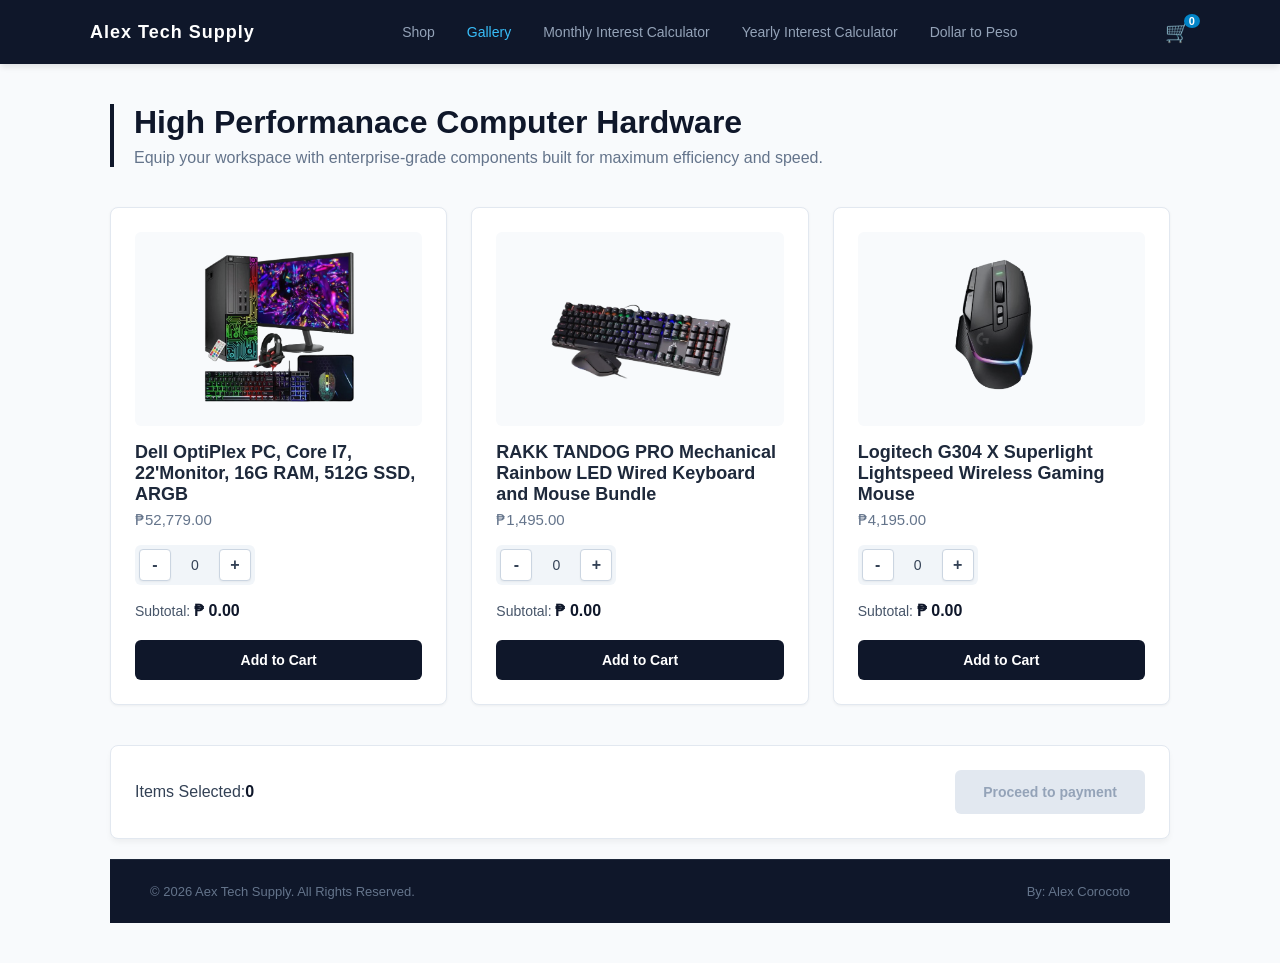
<file: index.html>
<!DOCTYPE html>
<html lang="en">
<head>
	<meta charset="UTF-8">
	<meta name="viewport" content="width=device-width, initial-scale=1.0">
	<title>Alex Tech Supply</title>
    <link rel="stylesheet" href="style.css">
</head>
<body>
    <!--NAV BAR-->
    <nav class ="navbar">
        <div class ="nav-container">
            <a href="#" class ="nav-logo">Alex Tech Supply</a>
            <ul class ="nav-links">
                <li><a href="#">Shop</a></li>
                <li><a href="gallery.html" class ="active">Gallery</a></li>
                <li><a href="month.html">Monthly Interest Calculator</a></li>
                <li><a href="year.html">Yearly Interest Calculator</a></li>
                <li><a href="bonus.html">Dollar to Peso</a></li>    
            </ul>
            <div class ="nav-cart">
                <span class="cart-icon">🛒</span>
                <span id="navCartBadge" class="cart-badge">0</span>    
            </div>
        </div>
    </nav>
    
    <!--MAIN CONTENT-->
    
    <main class ="main-content">
        <div class = "hero-section">
            <h1>High Performanace Computer Hardware</h1>
            <p>Equip your workspace with enterprise-grade components built for maximum efficiency and speed.</p>
        </div>
        
        <div class = "shop-container">
            <!--PRODUCT 1-->
            <div class="product" data-name="Gaming Desktop" data-price="52779.00">
                <div class="img-wrapper">
                    <img class="product-img" src="images/DellOptiPlex.png" alt="Gaming Desktop" />
                </div>
                <h2>Dell OptiPlex PC, Core I7, 22'Monitor, 16G RAM, 512G SSD, ARGB</h2>
                <p class="unit-price">₱52,779.00</p>
                <div class="controls">
                    <button class="change-qty decreaseBtn">-</button>
                    <span class="quantity">0</span>
                    <button class="change-qty increaseBtn">+</button>
                </div>
                <div class="total">
                    Subtotal: <span>₱ <span class="totalPrice"> 0.00</span></span>
                </div>
                <button class="addToCartBtn">Add to Cart</button>
            </div>
            
            <!--PRODUCT 2-->
            <div class="product" data-name="Mechanical Keyboard w/Mouse" data-price="1495.00">
                <div class="img-wrapper">
                    <img class="product-img" src="images/mechanicalkeyboard.png" alt="Mechanical Keyboard" />
                </div>
                <h2>RAKK TANDOG PRO Mechanical Rainbow LED Wired Keyboard and Mouse Bundle</h2>
                <p class="unit-price">₱1,495.00</p>
                <div class="controls">
                    <button class="change-qty decreaseBtn">-</button>
                    <span class="quantity">0</span>
                    <button class="change-qty increaseBtn">+</button>
                </div>
                <div class="total">
                    Subtotal: <span>₱ <span class="totalPrice"> 0.00</span></span>
                </div>
                <button class="addToCartBtn">Add to Cart</button>
            </div>
            
            <!--PRODUCT 3-->
            
            <div class="product" data-name="Gaming Mouse" data-price="4195.00">
                <div class="img-wrapper">
                    <img class="product-img" src="images/gamingmouse.png" alt="Gaming Mouse" />
                </div>
                <h2>Logitech G304 X Superlight Lightspeed Wireless Gaming Mouse</h2>
                <p class="unit-price">₱4,195.00</p>
                <div class="controls">
                    <button class="change-qty decreaseBtn">-</button>
                    <span class="quantity">0</span>
                    <button class="change-qty increaseBtn">+</button>
                </div>
                <div class="total">
                    Subtotal: <span>₱ <span class="totalPrice"> 0.00</span></span>
                </div>
                <button class="addToCartBtn">Add to Cart</button>
            </div>
        </div>
        
        <!--PROCEED TO PAYMENT-->
        
        <div class ="cart-summary-bar">
            <h3>Items Selected:<span id ="cartCount">0</span></h3>
            <button id ="globalCheckoutBtn" disabled>Proceed to payment</button>
        </div>
        
        <!--LIGHTBOX-->
        
        <div class="popup" id="popup">
            <span class="close-btn" id="close-btn">&times;</span>
            <img id="popup-img">
            <p class="caption" id="popup-caption"></p>
        </div>
        
        
        
        <!--TOAST NOTIFICATION-->
        <div id ="toast" class ="toast">Notification Message</div>
        
        <!--FOOTER-->
        
        <footer class ="footer">
            <div class ="footer-container">
                <p>&copy; 2026 Aex Tech Supply. All Rights Reserved.</p>
                <p>By: Alex Corocoto</p>
            </div>
        </footer>
        
        
    </main>
    
    
	<script src="script.js"></script>
</body>
</html>
</file>
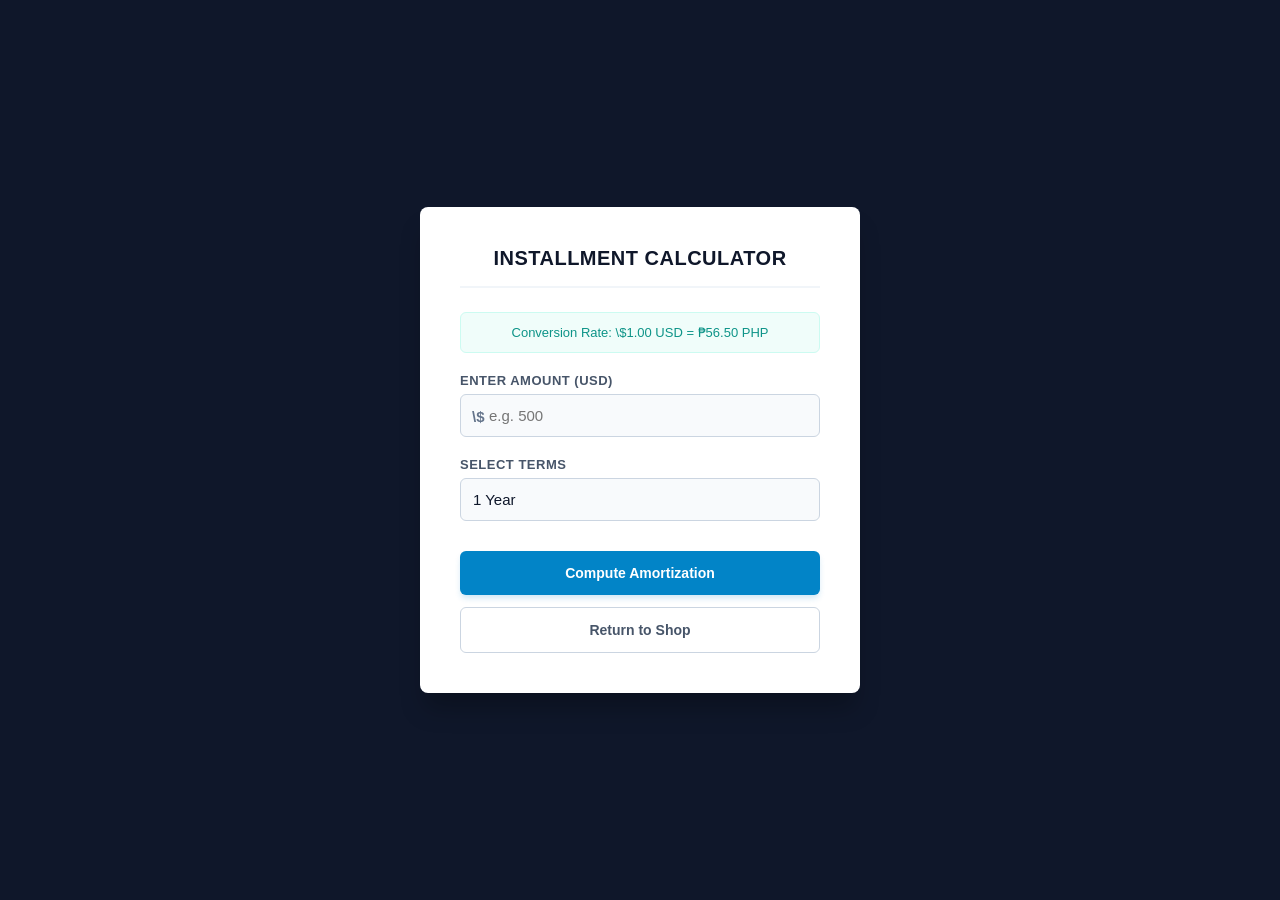
<file: bonus.html>
<!DOCTYPE html>
<html lang="en">
<head>
	<meta charset="UTF-8">
	<meta name="viewport" content="width=device-width, initial-scale=1.0">
	<title>Installment Payment Calculator</title>
    <style>
        /* Core Reset & Elegant Dark Corporate Backdrop */
        * {
            margin: 0;
            padding: 0;
            box-sizing: border-box;
        }
        body {
            font-family: -apple-system, BlinkMacSystemFont, "Segoe UI", Roboto, Helvetica, Arial, sans-serif;
            background-color: #0f172a; /* Deep premium slate tone matching storefront */
            color: #334155;
            display: flex;
            justify-content: center;
            align-items: center;
            min-height: 100vh;
            padding: 20px;
        }
        
        /* Premium Floating Card Container */
        .calculator-card {
            background-color: #ffffff;
            max-width: 440px;
            width: 100%;
            padding: 40px;
            border-radius: 8px;
            box-shadow: 0 20px 25px -5px rgba(0,0,0,0.25);
        }
        
        h2 {
            font-size: 20px;
            font-weight: 700;
            color: #0f172a;
            margin-bottom: 24px;
            border-bottom: 2px solid #f1f5f9;
            padding-bottom: 16px;
            text-transform: uppercase;
            letter-spacing: 0.5px;
            text-align: center;
        }

        /* Live Rate Informational Box */
        .rate-box {
            background-color: #f0fdfa;
            border: 1px solid #ccfbf1;
            padding: 12px;
            border-radius: 6px;
            margin-bottom: 20px;
            font-size: 13px;
            color: #0d9488;
            font-weight: 500;
            text-align: center;
        }
        
        label {
            display: block;
            font-size: 13px;
            font-weight: 600;
            color: #475569;
            margin-bottom: 6px;
            text-transform: uppercase;
            letter-spacing: 0.5px;
        }

        .input-wrapper {
            position: relative;
            margin-bottom: 20px;
        }

        .currency-symbol {
            position: absolute;
            left: 12px;
            top: 50%;
            transform: translateY(-50%);
            color: #64748b;
            font-weight: 600;
            font-size: 15px;
        }
        
        input, select {
            width: 100%;
            padding: 12px;
            font-size: 15px;
            border: 1px solid #cbd5e1;
            border-radius: 6px;
            background-color: #f8fafc;
            color: #0f172a;
            transition: border-color 0.2s, box-shadow 0.2s;
            appearance: none;
        }

        input {
            padding-left: 28px;
        }

        select {
            margin-bottom: 20px;
            background-repeat: no-repeat;
            background-position: right 12px center;
            background-size: 16px;
            padding-right: 40px;
        }
        
        input:focus, select:focus {
            outline: none;
            border-color: #0284c7;
            box-shadow: 0 0 0 3px rgba(2, 132, 199, 0.15);
        }
        
        /* Action Button Layout */
        .btn-group {
            margin-top: 10px;
            display: flex;
            flex-direction: column;
            gap: 12px;
        }
        
        button, .back-btn {
            width: 100%;
            padding: 14px;
            font-size: 14px;
            font-weight: 600;
            border: none;
            border-radius: 6px;
            cursor: pointer;
            transition: background-color 0.2s, transform 0.1s;
            text-align: center;
            text-decoration: none;
            display: block;
        }
        
        #calculateBtn {
            background-color: #0284c7; 
            color: white;
            box-shadow: 0 4px 6px -1px rgba(2, 132, 199, 0.2);
        }
        
        #calculateBtn:hover {
            background-color: #0369a1;
        }
        
        #calculateBtn:active {
            transform: scale(0.98);
        }
        
        .back-btn {
            background-color: #ffffff;
            border: 1px solid #cbd5e1;
            color: #475569;
        }
        
        .back-btn:hover {
            background-color: #f8fafc;
            color: #1e293b;
        }
        
        /* Styled Statement Breakdown Board */
        #result {
            margin-top: 24px;
            padding: 20px;
            border-radius: 6px;
            font-size: 14px;
            line-height: 1.8;
            background-color: #f8fafc;
            border: 1px solid #e2e8f0;
            display: none; 
        }
        
        .result-title {
            font-size: 15px;
            font-weight: 700;
            color: #0f172a;
            border-bottom: 1px solid #e2e8f0;
            padding-bottom: 8px;
            margin-bottom: 12px;
            text-transform: uppercase;
            letter-spacing: 0.5px;
        }

        .result-row {
            display: flex;
            justify-content: space-between;
            margin-bottom: 6px;
        }

        .result-row:last-of-type {
            margin-bottom: 0;
            margin-top: 6px;
            padding-top: 8px;
            border-top: 1px dashed #cbd5e1;
        }

        .highlight-green {
            color: #166534;
            font-weight: 700;
            font-size: 16px;
        }
        
        .value-bold {
            font-weight: 600;
            color: #1e293b;
        }
    </style>
</head>
<body>

    <div class="calculator-card">
        <h2>Installment Calculator</h2>

        <!-- Current Local Standard Conversion Marker -->
        <div class="rate-box">
            Conversion Rate: \$1.00 USD = ₱56.50 PHP
        </div>
        
        <label for="amount">Enter Amount (USD)</label>
        <div class="input-wrapper">
            <span class="currency-symbol">\$</span>
            <input type="number" id="amount" placeholder="e.g. 500" min="1">
        </div>
        
        <label for="years">Select Terms</label>  
        <select id="years">
            <option value="1">1 Year</option>
            <option value="2">2 Years</option>
            <option value="3">3 Years</option>
        </select>
        
        <div class="btn-group">
            <button id="calculateBtn">Compute Amortization</button>
            <a href="index.html" class="back-btn">Return to Shop</a>
        </div>
        
        <div id="result"></div>
    </div>
    
    <script>
        document.addEventListener("DOMContentLoaded", function(){
            const calculateBtn = document.getElementById('calculateBtn');
            const resultDiv = document.getElementById('result');

            calculateBtn.addEventListener('click', function(){
                const usdAmount = parseFloat(document.getElementById('amount').value);
                const years = parseInt(document.getElementById('years').value);
                const interestRate = 0.05; // 5% per annum interest matrix
                
                // Mapped local baseline conversion index rate parameter
                const exchangeRate = 56.50; 
                
                if (isNaN(usdAmount) || usdAmount <= 0) {
                    resultDiv.style.display = "block";
                    resultDiv.innerHTML = `<span style="color: #991b1b; font-weight: 600;">Validation Error: Please enter a valid financing amount.</span>`;
                    return;
                }
                
                // Process foreign exchange step
                const phpAmount = usdAmount * exchangeRate;
                
                const totalInterest = phpAmount * interestRate * years;
                const totalPayment = phpAmount + totalInterest;
                const yearlyPayment = totalPayment / years;
                const monthlyPayment = totalPayment / (years * 12);
                
                // Native localization configurations styling
                const fBasePhp = phpAmount.toLocaleString('en-US', {minimumFractionDigits: 2, maximumFractionDigits: 2});
                const fInterest = totalInterest.toLocaleString('en-US', {minimumFractionDigits: 2, maximumFractionDigits: 2});
                const fTotal = totalPayment.toLocaleString('en-US', {minimumFractionDigits: 2, maximumFractionDigits: 2});
                const fYearly = yearlyPayment.toLocaleString('en-US', {minimumFractionDigits: 2, maximumFractionDigits: 2});
                const fMonthly = monthlyPayment.toLocaleString('en-US', {minimumFractionDigits: 2, maximumFractionDigits: 2});

                resultDiv.style.display = "block";
                resultDiv.innerHTML = `
                    <div class="result-title">Financing Statement (PHP)</div>
                    <div class="result-row"><span>Converted Principal:</span> <span class="value-bold">₱${fBasePhp}</span></div>
                    <div class="result-row"><span>Total Interest (5% p.a.):</span> <span class="value-bold">₱${fInterest}</span></div>
                    <div class="result-row"><span>Gross Payable Amount:</span> <span class="value-bold">₱${fTotal}</span></div>
                    <div class="result-row"><span>Yearly Amortization:</span> <span class="value-bold">₱${fYearly}</span></div>
                    <div class="result-row"><span>Monthly Installment:</span> <span class="highlight-green">₱${fMonthly}</span></div>
                `;
            });
        });
    </script>
</body>
</html>
</file>
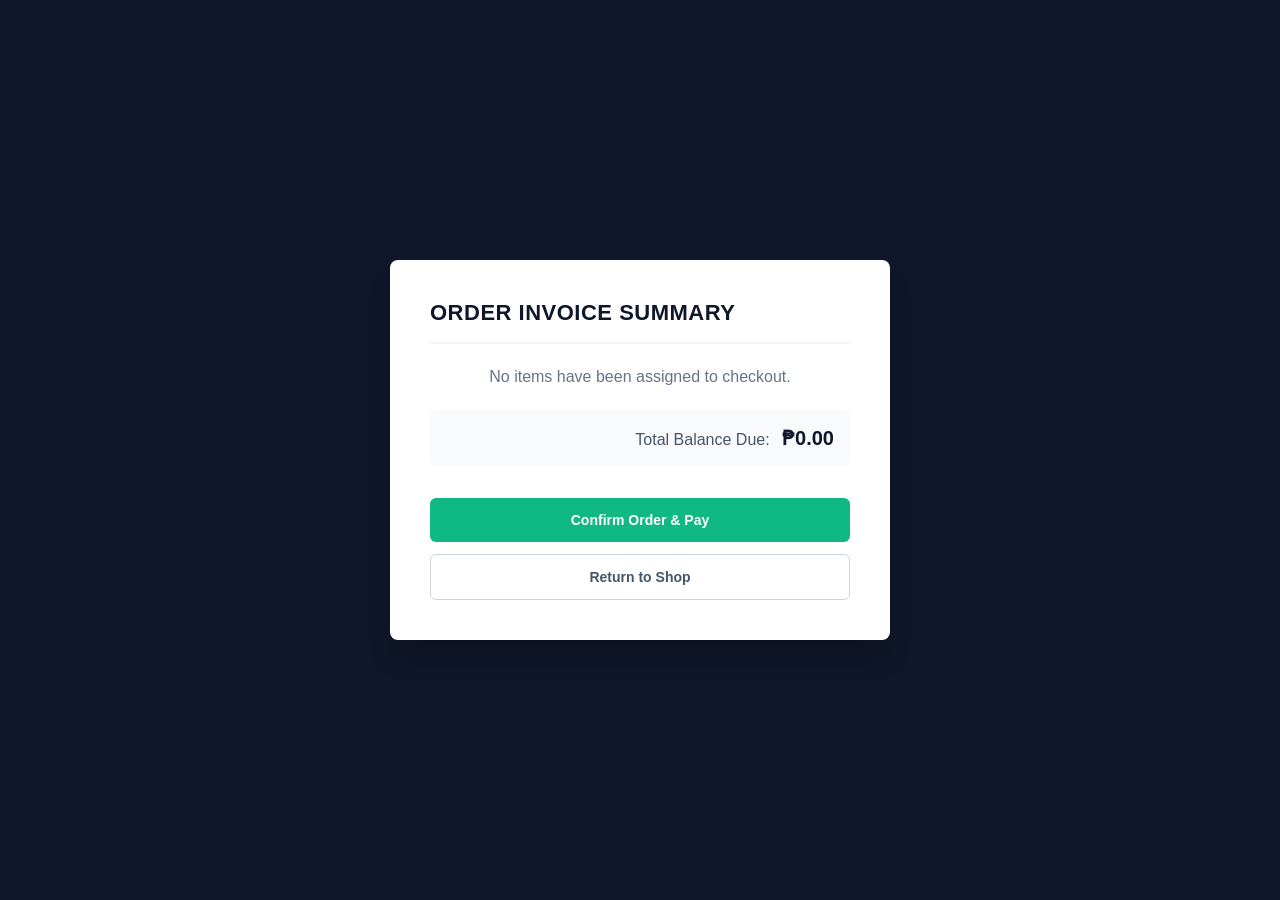
<file: checkout.html>
<!DOCTYPE html>
<html lang="en">
<head>
    <meta charset="UTF-8">
    <meta name="viewport" content="width=device-width, initial-scale=1.0">
    <title>Order Invoice Statement</title>
    <link rel="stylesheet" href="style.css">
</head>
<body class="summary-body">
    <div class="summary-box">
        <h1>Order Invoice Summary</h1>
        <div id="cartItemsList">
            <p style="text-align: center; color: #64748b;">No items have been assigned to checkout.</p>
        </div>
        <div class="summary-total-container">
            <p class="summary-total">Total Balance Due: <strong>₱<span id="grandTotal">0.00</span></strong></p>
        </div>
        <div class="btn-group">
            <button class="btn pay-btn" id="payBtn">Confirm Order & Pay</button>
            <button class="btn back-btn" id="backBtn">Return to Shop</button>
        </div>
    </div>
    <script>
        document.addEventListener('DOMContentLoaded', () => {
            const params = new URLSearchParams(window.location.search);
            const rawCartData = params.get('cart');
            const cart = rawCartData ? JSON.parse(decodeURIComponent(rawCartData)) : [];
            const listContainer = document.getElementById('cartItemsList');
            const payBtn = document.getElementById('payBtn');
            let grandTotal = 0;
            let totalQty = 0;

            cart.forEach(item => {
                totalQty += item.qty;
            });

            if (cart.length > 0 && totalQty > 0) {
                listContainer.innerHTML = "";
                cart.forEach(item => {
                    const itemElement = document.createElement('div');
                    itemElement.className = 'summary-item';
                    itemElement.innerHTML = `
                        <div class="item-meta">
                            <span class="item-title">${item.name}</span>
                            <span class="item-qty">Qty: ${item.qty}</span>
                        </div>
                        <span class="item-price">₱${parseFloat(item.total).toLocaleString('en-US', {minimumFractionDigits: 2})}</span>
                    `;
                    listContainer.appendChild(itemElement);
                    grandTotal += parseFloat(item.total);
                });
                document.getElementById('grandTotal').textContent = grandTotal.toLocaleString('en-US', {minimumFractionDigits: 2});
            }

            document.getElementById('backBtn').addEventListener('click', () => {
                window.location.href = "index.html";
            });

            payBtn.addEventListener('click', () => {
                alert(`Transaction approved.\nProcessing settlement of ₱${grandTotal.toLocaleString('en-US', {minimumFractionDigits: 2})}...`);
                window.location.href = "index.html";
            });
        });
    </script>
</body>
</html>
</file>
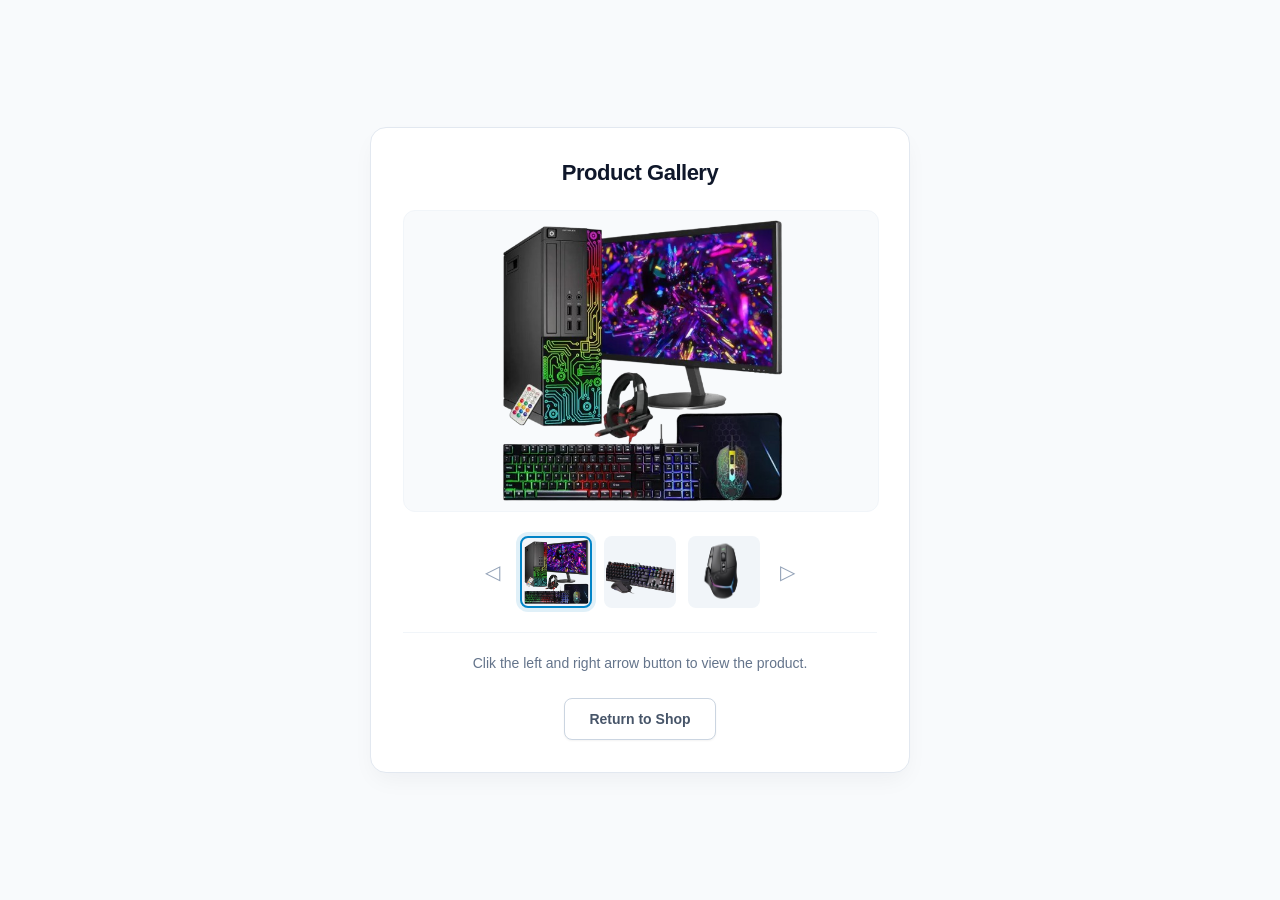
<file: gallery.html>
<!DOCTYPE html>
<html lang="en">
<head>
	<meta charset="UTF-8">
	<meta name="viewport" content="width=device-width, initial-scale=1.0">
	<title>Product Gallery</title>
    <style>
        
        body {
            font-family: -apple-system, BlinkMacSystemFont, "Segoe UI", Roboto, Helvetica, Arial, sans-serif;
            color: #334155;
            background-color: #f8fafc;
            display: flex;
            justify-content: center;
            align-items: center;
            min-height: 100vh;
            margin: 0;
            padding: 20px;
            box-sizing: border-box;
        }

        
        .product2 {
            background-color: #ffffff;
            border: 1px solid #e2e8f0;
            border-radius: 16px;
            padding: 32px;
            max-width: 540px;
            width: 100%;
            box-shadow: 0 10px 25px -5px rgba(15, 23, 42, 0.05);
            text-align: center;
            box-sizing: border-box;
        }

       
        .product2 h2 {
            font-size: 22px;
            color: #0f172a;
            font-weight: 700;
            margin-top: 0;
            margin-bottom: 24px;
            letter-spacing: -0.5px;
        }

       
        .image-container {
            width: 100%;
            height: 300px;
            background-color: #f8fafc;
            border-radius: 12px;
            overflow: hidden;
            display: flex;
            justify-content: center;
            align-items: center;
            border: 1px solid #f1f5f9;
        }

        .large-image {
            width: 100%;
            height: 100%;
            object-fit: contain;
        }

        /* Symmetrical thumbnail gallery track */
        .image-gallery {
            display: flex;
            justify-content: center;
            align-items: center;
            gap: 12px;
            margin: 24px 0;
        }

        
        .image-gallery img {
            width: 68px;
            height: 68px;
            object-fit: cover;
            border-radius: 8px;
            cursor: pointer;
            border: 2px solid transparent;
            background-color: #f1f5f9;
            transition: all 0.2s ease-in-out;
        }

        .image-gallery img:hover {
            transform: translateY(-2px);
            border-color: #cbd5e1;
        }

        
        .image-gallery img.active {
            border-color: #0284c7;
            box-shadow: 0 0 0 4px rgba(2, 132, 199, 0.12);
        }

        
        .arrow {
            font-size: 20px;
            color: #94a3b8;
            cursor: pointer;
            padding: 8px;
            user-select: none;
            transition: color 0.2s, transform 0.2s;
        }

        .arrow:hover {
            color: #0f172a;
            transform: scale(1.15);
        }

        
        .decription {
            margin-top: 20px;
            padding-top: 20px;
            border-top: 1px solid #f1f5f9;
            margin-bottom: 24px; /* Creates clean breathing room above the button */
        }

        .decription p {
            font-size: 14px;
            color: #64748b;
            line-height: 1.5;
            margin: 0;
        }

        /*RETURN TO SHOP*/
        .back-btn {
            background-color: #ffffff;
            border: 1px solid #cbd5e1;
            color: #475569;
            padding: 12px 24px;
            font-size: 14px;
            font-weight: 600;
            border-radius: 8px;
            cursor: pointer;
            width: auto; /* inline width to match button content size */
            display: inline-flex;
            align-items: center;
            justify-content: center;
            gap: 8px;
            transition: all 0.2s ease;
            box-shadow: 0 1px 2px rgba(0, 0, 0, 0.05);
        }

        .back-btn:hover {
            background-color: #f8fafc;
            color: #0f172a;
            border-color: #94a3b8;
            transform: translateY(-1px);
        }

        .back-btn:active {
            transform: translateY(0);
        }

       
    </style>
</head>
<body>

    <section class="product2" id="product-gallery">
        <h2>Product Gallery</h2>

        <div class="image-container">
            <img id="largeImage" class="large-image" src="images/DellOptiPlex.png" alt="Product Image" />
        </div>

        <div class="image-gallery">
            <span class="arrow" onclick="prevImage()">&#9665;</span>
            <img
                class="small-image active"
                src="images/DellOptiPlex.png"
                onclick="changeImage('images/DellOptiPlex.png', 0)"
                alt="Thumbnail 1" />
            <img
                class="small-image"
                src="images/mechanicalkeyboard.png"
                onclick="changeImage('images/mechanicalkeyboard.png', 1)"
                alt="Thumbnail 2" />
            <img
                class="small-image"
                src="images/gamingmouse.png"
                onclick="changeImage('images/images/gamingmouse.png', 2)"
                alt="Thumbnail 3" />
            <span class="arrow" onclick="nextImage()">&#9655;</span>
        </div>

        <div class="decription">
            <p>Clik the left and right arrow button to view the product.</p>
        </div>

       <!--RETURN TO SHOP BUTTON-->
        <button class="btn back-btn" id="backBtn" onclick="goToShop()">Return to Shop</button>
    </section>
    
    <script>
        let images = ["images/DellOptiPlex.png", "images/mechanicalkeyboard.png", "images/gamingmouse.png"];
        let index = 0;

        function updateGalleryView(imageSrc) {
            document.getElementById("largeImage").src = imageSrc;
            
            const thumbnails = document.querySelectorAll(".image-gallery .small-image");
            thumbnails.forEach((thumb, thumbIndex) => {
                if (thumbIndex === index) {
                    thumb.classList.add("active");
                } else {
                    thumb.classList.remove("active");
                }
            });
        }

        function changeImage(imageSrc, clickedIndex) {
            index = clickedIndex;
            updateGalleryView(imageSrc);
        }

        function prevImage() {
            index = (index - 1 + images.length) % images.length;
            updateGalleryView(images[index]);
        }

        function nextImage() {
            index = (index + 1) % images.length;
            updateGalleryView(images[index]);
        }

        //RETURN TO SHOP FUNCTION
        function goToShop() {
            window.location.href = 'index.html'; 
        }
    </script>
	
</body>
</html>
</file>
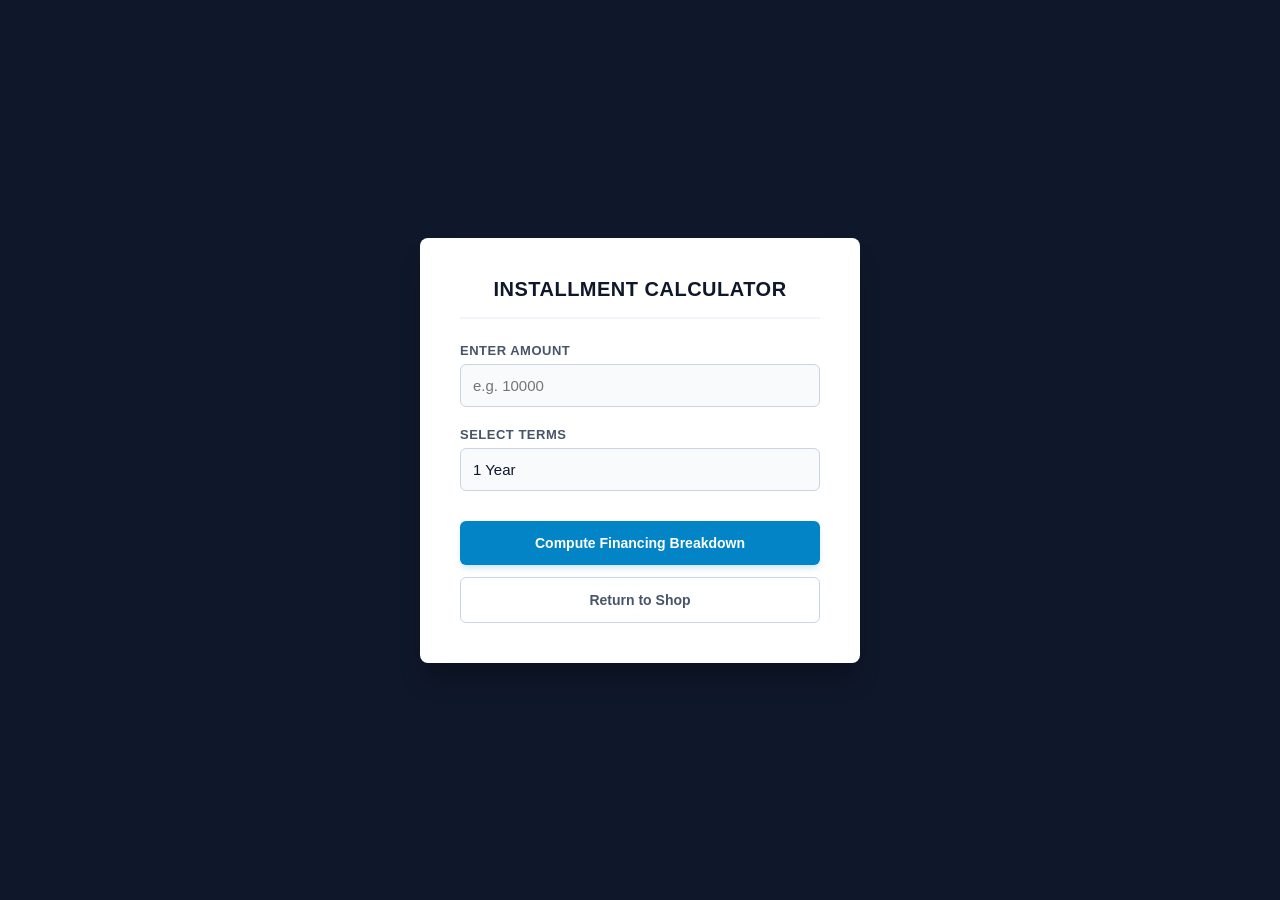
<file: month.html>
<!DOCTYPE html>
<html lang="en">
<head>
	<meta charset="UTF-8">
	<meta name="viewport" content="width=device-width, initial-scale=1.0">
	<title>Installment Payment Calculator</title>
    <style>
        /* Core Reset & Elegant Dark Corporate Backdrop */
        * {
            margin: 0;
            padding: 0;
            box-sizing: border-box;
        }
        body {
            font-family: -apple-system, BlinkMacSystemFont, "Segoe UI", Roboto, Helvetica, Arial, sans-serif;
            background-color: #0f172a; /* Deep premium slate tone matching storefront */
            color: #334155;
            display: flex;
            justify-content: center;
            align-items: center;
            min-height: 100vh;
            padding: 20px;
        }
        
        /* Premium Floating Card Container */
        .calculator-card {
            background-color: #ffffff;
            max-width: 440px;
            width: 100%;
            padding: 40px;
            border-radius: 8px;
            box-shadow: 0 20px 25px -5px rgba(0,0,0,0.25);
        }
        
        h2 {
            font-size: 20px;
            font-weight: 700;
            color: #0f172a;
            margin-bottom: 24px;
            border-bottom: 2px solid #f1f5f9;
            padding-bottom: 16px;
            text-transform: uppercase;
            letter-spacing: 0.5px;
            text-align: center;
        }
        
        label {
            display: block;
            font-size: 13px;
            font-weight: 600;
            color: #475569;
            margin-bottom: 6px;
            text-transform: uppercase;
            letter-spacing: 0.5px;
        }
        
        input, select {
            width: 100%;
            padding: 12px;
            font-size: 15px;
            border: 1px solid #cbd5e1;
            border-radius: 6px;
            margin-bottom: 20px;
            background-color: #f8fafc;
            color: #0f172a;
            transition: border-color 0.2s, box-shadow 0.2s;
            appearance: none; /* Modern visual normalization */
        }

        /* Re-add dropdown arrow for select elements */
        select {
            background-image: url("data:image/svg+xml;charset=UTF-8,%3csvg xmlns='http://w3.org' viewBox='0 0 24 24' fill='none' stroke='%23475569' stroke-width='2' stroke-linecap='round' stroke-linejoin='round'%3e%3cpolyline points='6 9 12 15 18 9'%3e%3c/polyline%3e%3c/svg%3e");
            background-repeat: no-repeat;
            background-position: right 12px center;
            background-size: 16px;
            padding-right: 40px;
        }
        
        input:focus, select:focus {
            outline: none;
            border-color: #0284c7;
            box-shadow: 0 0 0 3px rgba(2, 132, 199, 0.15);
        }
        
        /* Action Button Layout */
        .btn-group {
            margin-top: 10px;
            display: flex;
            flex-direction: column;
            gap: 12px;
        }
        
        button, .back-btn {
            width: 100%;
            padding: 14px;
            font-size: 14px;
            font-weight: 600;
            border: none;
            border-radius: 6px;
            cursor: pointer;
            transition: background-color 0.2s, transform 0.1s;
            text-align: center;
            text-decoration: none;
            display: block;
        }
        
        #calculateBtn {
            background-color: #0284c7; /* Sky blue action branding color */
            color: white;
            box-shadow: 0 4px 6px -1px rgba(2, 132, 199, 0.2);
        }
        
        #calculateBtn:hover {
            background-color: #0369a1;
        }
        
        #calculateBtn:active {
            transform: scale(0.98);
        }
        
        .back-btn {
            background-color: #ffffff;
            border: 1px solid #cbd5e1;
            color: #475569;
        }
        
        .back-btn:hover {
            background-color: #f8fafc;
            color: #1e293b;
        }
        
        /* Styled Statement Breakdown Board */
        #result {
            margin-top: 24px;
            padding: 20px;
            border-radius: 6px;
            font-size: 14px;
            line-height: 1.8;
            background-color: #f8fafc;
            border: 1px solid #e2e8f0;
            display: none; /* Keep hidden cleanly until execution */
        }
        
        .result-title {
            font-size: 15px;
            font-weight: 700;
            color: #0f172a;
            border-bottom: 1px solid #e2e8f0;
            padding-bottom: 8px;
            margin-bottom: 12px;
            text-transform: uppercase;
            letter-spacing: 0.5px;
        }

        .result-row {
            display: flex;
            justify-content: space-between;
            margin-bottom: 6px;
        }

        .result-row:last-of-type {
            margin-bottom: 0;
            margin-top: 6px;
            padding-top: 8px;
            border-top: 1px dashed #cbd5e1;
        }

        .highlight-green {
            color: #166534;
            font-weight: 700;
            font-size: 16px;
        }
        
        .value-bold {
            font-weight: 600;
            color: #0f172a;
        }
    </style>
</head>
<body>

    <div class="calculator-card">
        <h2>Installment Calculator</h2>
        
        <label for="amount">Enter Amount</label>
        <input type="number" id="amount" placeholder="e.g. 10000" min="1">
        
        <label for="years">Select Terms</label>  
    <select id="years">
            <option value="1">1 Year</option>
            <option value="2">2 Years</option>
            <option value="3">3 Years</option>
        </select>
        
        <div class="btn-group">
            <button id="calculateBtn">Compute Financing Breakdown</button>
            <!-- Return to Home Page Anchor -->
            <a href="index.html" class="back-btn">Return to Shop</a>
        </div>
        
        <div id="result"></div>
    </div>
    
    <script>
        document.addEventListener("DOMContentLoaded", function(){
            const calculateBtn = document.getElementById('calculateBtn');
            const resultDiv = document.getElementById('result');

            calculateBtn.addEventListener('click', function(){
                const amount = parseFloat(document.getElementById('amount').value);
                const years = parseInt(document.getElementById('years').value);
                const interestRate = 0.05; // 5% per year interest matrix
                
                if (isNaN(amount) || amount <= 0) {
                    resultDiv.style.display = "block";
                    resultDiv.innerHTML = `<span style="color: #991b1b; font-weight: 600;">Validation Error: Please enter a valid financing amount.</span>`;
                    return;
                }
                
                const totalInterest = amount * interestRate * years;
                const totalPayment = amount + totalInterest;
                const yearlyPayment = totalPayment / years;
                const monthlyPayment = totalPayment / (years * 12);
                
                // Native localization configurations formatting numbers out cleanly
                const fInterest = totalInterest.toLocaleString('en-US', {minimumFractionDigits: 2, maximumFractionDigits: 2});
                const fTotal = totalPayment.toLocaleString('en-US', {minimumFractionDigits: 2, maximumFractionDigits: 2});
                const fYearly = yearlyPayment.toLocaleString('en-US', {minimumFractionDigits: 2, maximumFractionDigits: 2});
                const fMonthly = monthlyPayment.toLocaleString('en-US', {minimumFractionDigits: 2, maximumFractionDigits: 2});

                resultDiv.style.display = "block";
                resultDiv.innerHTML = `
                    <div class="result-title">Financing Amortization Statement</div>
                    <div class="result-row"><span>Total Interest (5% p.a.):</span> <span class="value-bold">₱${fInterest}</span></div>
                    <div class="result-row"><span>Gross Payable Amount:</span> <span class="value-bold">₱${fTotal}</span></div>
                    <div class="result-row"><span>Yearly Amortization:</span> <span class="value-bold">₱${fYearly}</span></div>
                    <div class="result-row"><span>Monthly Installment:</span> <span class="highlight-green">₱${fMonthly}</span></div>
                `;
            });
        });
    </script>
</body>
</html>
</file>
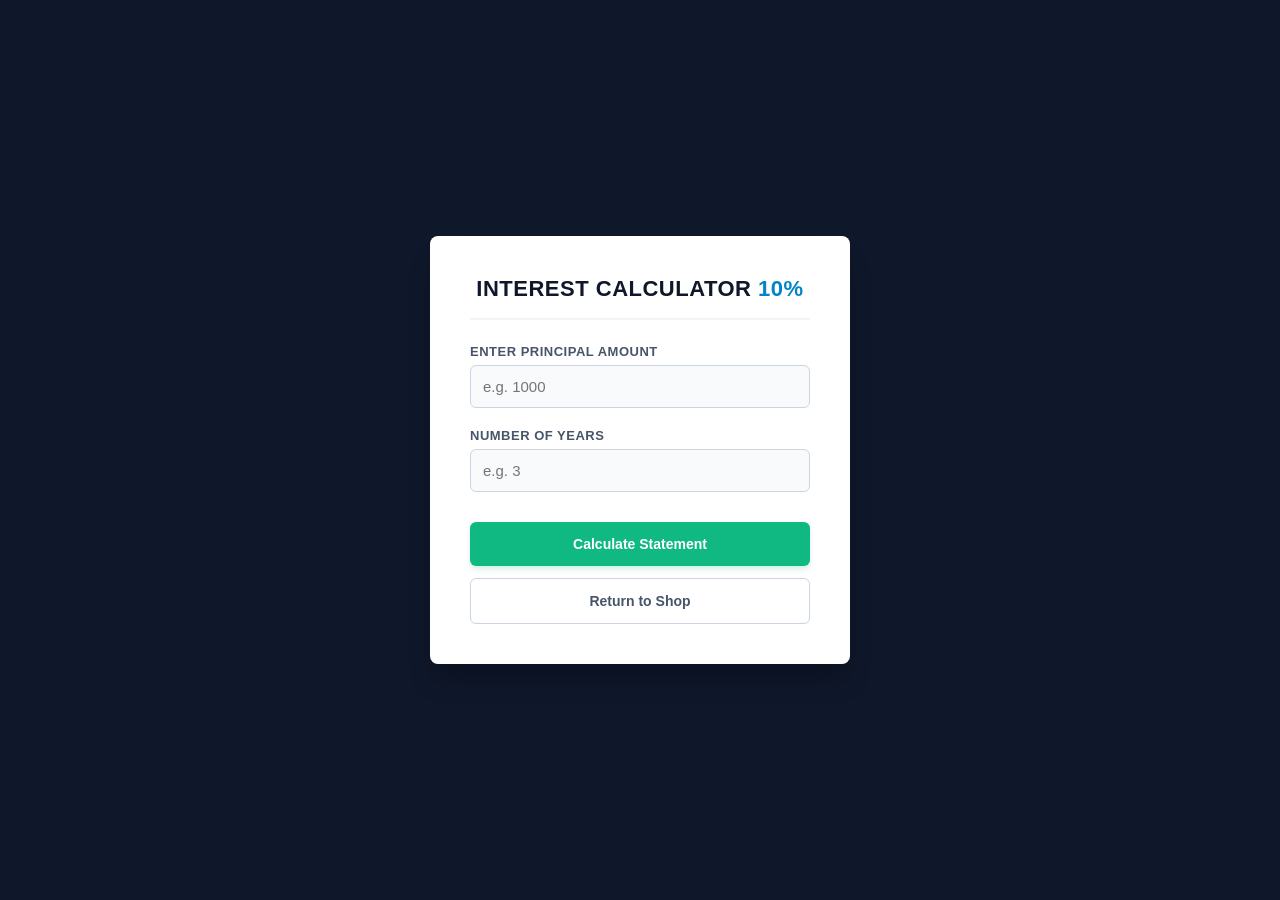
<file: year.html>
<!DOCTYPE html>
<html lang="en">
<head>
	<meta charset="UTF-8">
	<meta name="viewport" content="width=device-width, initial-scale=1.0">
	<title>Simple Interest Calculator</title>
    <style>
        /* Core Reset & Elegant Backdrop Theme */
        * {
            margin: 0;
            padding: 0;
            box-sizing: border-box;
        }
        body {
            font-family: -apple-system, BlinkMacSystemFont, "Segoe UI", Roboto, Helvetica, Arial, sans-serif;
            background-color: #0f172a; /* Deep elegant dark tone matching storefront */
            color: #334155;
            display: flex;
            justify-content: center;
            align-items: center;
            min-height: 100vh;
            padding: 20px;
        }
        
        /* Glassmorphism/Premium Card Container */
        .calculator-card {
            background-color: #ffffff;
            max-width: 420px;
            width: 100%;
            padding: 40px;
            border-radius: 8px;
            box-shadow: 0 20px 25px -5px rgba(0,0,0,0.25);
        }
        
        h2 {
            font-size: 22px;
            font-weight: 700;
            color: #0f172a;
            margin-bottom: 24px;
            border-bottom: 2px solid #f1f5f9;
            padding-bottom: 16px;
            text-transform: uppercase;
            letter-spacing: 0.5px;
            text-align: center;
        }
        
        label {
            display: block;
            font-size: 13px;
            font-weight: 600;
            color: #475569;
            margin-bottom: 6px;
            text-transform: uppercase;
            letter-spacing: 0.5px;
        }
        
        input {
            width: 100%;
            padding: 12px;
            font-size: 15px;
            border: 1px solid #cbd5e1;
            border-radius: 6px;
            margin-bottom: 20px;
            background-color: #f8fafc;
            color: #0f172a;
            transition: border-color 0.2s, box-shadow 0.2s;
        }
        
        input:focus {
            outline: none;
            border-color: #0284c7;
            box-shadow: 0 0 0 3px rgba(2, 132, 199, 0.15);
        }
        
        /* Action Buttons Structure */
        .btn-group {
            margin-top: 10px;
            display: flex;
            flex-direction: column;
            gap: 12px;
        }
        
        button, .back-btn {
            width: 100%;
            padding: 14px;
            font-size: 14px;
            font-weight: 600;
            border: none;
            border-radius: 6px;
            cursor: pointer;
            transition: background-color 0.2s, transform 0.1s;
            text-align: center;
            text-decoration: none;
            display: block;
        }
        
        #calculateBtn {
            background-color: #10b981; /* Premium Emerald Accent */
            color: white;
            box-shadow: 0 4px 6px -1px rgba(16, 185, 129, 0.2);
        }
        
        #calculateBtn:hover {
            background-color: #059669;
        }
        
        #calculateBtn:active {
            transform: scale(0.98);
        }
        
        .back-btn {
            background-color: #ffffff;
            border: 1px solid #cbd5e1;
            color: #475569;
        }
        
        .back-btn:hover {
            background-color: #f8fafc;
            color: #1e293b;
        }
        
        /* Styled Output Display Panel */
        #result {
            margin-top: 24px;
            padding: 16px;
            border-radius: 6px;
            font-size: 14px;
            line-height: 1.6;
            display: none; /* Hidden until calculated */
        }
        
        .result-success {
            background-color: #f0fdf4;
            border: 1px solid #bbf7d0;
            color: #166534;
        }
        
        .result-error {
            background-color: #fef2f2;
            border: 1px solid #fecaca;
            color: #991b1b;
        }
        
        .result-highlight {
            font-size: 16px;
            font-weight: 700;
            color: #0f172a;
        }
    </style>
</head>
<body>

    <div class="calculator-card">
        <h2>Interest Calculator <span style="color:#0284c7;">10%</span></h2>
        
        <label for="principal">Enter Principal Amount</label>
        <input type="number" id="principal" placeholder="e.g. 1000" min="0">
        
        <label for="years">Number of Years</label>
        <input type="number" id="years" placeholder="e.g. 3" min="1">
        
        <div class="btn-group">
            <button id="calculateBtn">Calculate Statement</button>
            
            <a href="index.html" class="back-btn">Return to Shop</a>
        </div>
        
        <div id="result"></div>
    </div>
    
    <script>
        document.addEventListener("DOMContentLoaded", function() {
            const button = document.getElementById("calculateBtn");
            const resultDiv = document.getElementById("result");
            
            button.addEventListener("click", function() {
                const principal = parseFloat(document.getElementById("principal").value);
                const years = parseInt(document.getElementById("years").value);
                const rate = 10; // Fixed 10% per year
                
                // Show result box
                resultDiv.style.display = "block";
                
                if (isNaN(principal) || isNaN(years) || principal <= 0 || years <= 0) {
                    resultDiv.className = "result-error";
                    resultDiv.innerText = "Validation Error: Please enter valid positive numbers.";
                    return;
                }
                
                const totalAmount = principal * (1 + (rate / 100) * years);
                const interest = totalAmount - principal;
                
                // Format with local standard currency separation separators
                const formattedInterest = interest.toLocaleString('en-US', {minimumFractionDigits: 2});
                const formattedTotal = totalAmount.toLocaleString('en-US', {minimumFractionDigits: 2});
                
                resultDiv.className = "result-success";
                resultDiv.innerHTML = `
                    <p>Accrued Interest: <span class="result-highlight">₱${formattedInterest}</span></p>
                    <p>Total Balance (After ${years} yrs): <span class="result-highlight">₱${formattedTotal}</span></p>
                `;
            });
        });
    </script>
</body>
</html>
</file>
<file: style.css>
*{
    margin: 0;
    padding: 0;
    box-sizing: border-box;
}

body{
    font-family: Arial, Helvetica, sans-serif;
    color: #334155;;
    background-color: #f8fafc;
    display: flex;
    flex-direction: column;
    min-height: 100vh;
}

/*NAVBAR*/

.navbar{
    background-color: #0f172a;;
    color: #f8fafc;;
    padding: 20px 40px;
    position: sticky;
    top: 0;
    z-index: 500;
    box-shadow: 0 4px 6px -1px rgba(0,0,0,0.1);
}

.nav-container{
    display: flex;
    justify-content: space-between;
    align-items: center;
    max-width: 1100px;
    margin: 0 auto;
}

.nav-logo{
    color: #ffffff;
    font-size: 18px;
    font-weight: 700;
    letter-spacing: 1px;
    text-decoration: none;
}

.nav-links{
    list-style: none;
    display: flex;
    gap: 32px;
}

.nav-links a{
    color: #94a3b8;;
    text-decoration: none;
    font-size: 14px;
    font-weight: 500;
    transition: color 0.2s;
}

.nav-links a:hover, .nav-links a.active {
    color: #38bdf8;
}

.nav-cart{
    position: relative;
    font-size: 20px;
    cursor: pointer;
}

.cart-badge{
    position: absolute;
    top: -6px;
    right: -10px;
    background-color: #0284c7;
    color: white;
    font-size: 11px;
    font-weight: bold;
    border-radius: 50%;
    padding: 1px 5px;
}


/*MAIN*/

.main-content{
    flex: 1;
    max-width: 1100px;
    width: 100%;
    margin: 0 auto;
    padding: 40px 20px;
}

.hero-section{
    text-align: left;
    margin-bottom: 40px;
    border-left: 4px solid #0f172a;
    padding-left: 20px;
}

.hero-section h1 {
    font-size: 32px;
    color: #0f172a;
    font-weight: 700;
    margin-bottom: 8px;
}

.hero-section p{
    font-size: 16px;
    color: #64748b;
}


/*PRODUCT DISPLAY*/

.shop-container{
    display: flex;
    justify-content: flex-start;
    gap: 24px;
    flex-wrap: wrap;
}

.product{
    background-color: #ffffff;
    border: 1px solid #e2e8f0;
    border-radius: 8px;
    padding: 24px;
    width: calc(33.333% - 16px);
    min-width: 280px;
    box-shadow: 0 1px 3px rgba(0,0,0,0.05);
    text-align: left;
    display: flex;
    flex-direction: column;
}

.img-wrapper{
    background-color: #f8fafc;
    border-radius: 6px;
    padding: 15px;
    text-align: center;
    margin-bottom: 16px;
}

.product img{
    max-width: 100%;
    height: 160px;
    object-fit: contain;
    mix-blend-mode: multiply;
    cursor: pointer;
    transition: transform 0.3s ease;
    
}

.product img:hover{
    transform: scale(1.05);
}

.product h2{
    font-size: 18px;
    color: #1e293b;
    font-weight: 600;
    margin-bottom: 6px;
}

.unit-price {
    font-size: 15px;
    color: #64748b;
    font-weight: 500;
    margin-bottom: 16px;
}

.controls{
    display: flex;
    align-items: center;
    gap: 12px;
    margin-bottom: 16px;
    background: #f1f5f9;
    padding: 4px;
    border-radius: 6px;
    width: max-content;
}
    
button.change-qty{
    background: #ffffff;
    border: 1px solid #cbd5e1;
    color: #334155;
    width: 32px;
    height: 32px;
    border-radius: 4px;
    font-size: 16px;
    font-weight: bold;
    cursor: pointer;
    display: flex;
    align-items: center;
    justify-content: center;
    box-shadow: 0 1px 2px rgba(0,0,0,0.05);
}

button.change-qty:hover{
    background: #f8fafc;
}

.quantity{
    font-size: 14px;
    font-weight: 600px;
    min-width: 24px;
    text-align: center;   
}

.total{
    font-size: 14px;
    color: #475569;
    margin-bottom: 20px;
    margin-top: auto;
}

.total span{
    font-size: 16px;
    font-weight: 600;
    color: #0f172a;
}

.addToCartBtn{
    background-color: #0f172a;
    color: #ffffff;
    border: none;
    border-radius: 6px;
    width: 100%;
    padding: 12px;
    font-size: 14px;
    font-weight: 600;
    cursor: pointer;
    transition: background-color 0.2s;
    text-align: center;
}

.addToCartBtn:hover {
    background-color:#0284c7;
}

/*PROCEED TO PAYMENT*/

.cart-summary-bar{
    margin-top: 40px;
    background: #ffffff;
    border: 1px solid #e2e8f0;
    padding: 24px;
    border-radius: 8px;
    display: flex;
    justify-content: space-between;
    align-items: center;
    box-shadow: 0 4px 6px -1px rgba(0,0,0,0.05);
}

.cart-summary-bar h3{
    font-size: 16px;
    color: #334155;
    font-weight: 500;
}

#cartCount{
    font-weight: 700;
    color: #0f172a;
}

#globalCheckoutBtn{
    background-color: #0284c7;
    color: white;   
    border: none;
    border-radius: 6px;
    padding: 14px 28px;
    font-size: 14px;
    font-weight: 600;
    cursor: pointer;
    transition: background-color 0.2s;  
}

#globalCheckoutBtn:hover:not(:disabled) {
    background-color: #0369a1;
}

#globalCheckoutBtn:disabled {
    background-color: #e2e8f0;
    color: #94a3b8;
    cursor: not-allowed;
}


/*LIGHTBOX*/


.img-wrapper img:hover {
    transform: scale(1.1);
}

.popup {
    display: none;
    position: fixed;
    z-index: 2000;
    top: 0;
    left: 0;
    width: 100%;
    height: 100%;
    background-color: rgba(15, 23, 42, 0.95);
    justify-content: center;
    align-items: center;
    flex-direction: column;
}

/*popup image*/
.popup img {
    width: 80%;
    max-width: 500px;
    border-radius: 10px;
}

/*Caption*/

.caption {
    color: white;
    margin-top: 10px;
    font-size: 18px;
    background: rgba(0, 0, 0, 0.5);
    padding: 5px 10px;
    border-radius: 5px;
}

/*Close button*/
.close-btn {
    position: absolute;
    top: 24px;
    right: 32px;
    font-size: 42px;
    color: #94a3b8;
    cursor: pointer;
}


/*CHECKOUT SUMMARY*/
/* Formal Invoice Architecture (summary.html) */
.summary-body {
    background-color: #0f172a;
    display: flex;
    justify-content: center;
    align-items: center;
    padding: 40px 20px;
}

.summary-box {
    background: #ffffff;
    max-width: 500px;
    width: 100%;
    padding: 40px;
    border-radius: 8px;
    box-shadow: 0 20px 25px -5px rgba(0,0,0,0.25);
}

.summary-box h1 {
    font-size: 22px;
    font-weight: 700;
    color: #0f172a;
    margin-bottom: 24px;
    border-bottom: 2px solid #f1f5f9;
    padding-bottom: 16px;
    text-transform: uppercase;
    letter-spacing: 0.5px;
}

.summary-item {
    display: flex;
    justify-content: space-between;
    align-items: center;
    padding: 16px 0;
    border-bottom: 1px solid #f1f5f9;
}

.item-meta {
    display: flex;
    flex-direction: column;
    gap: 4px;
}

.item-title {
    font-size: 15px;
    font-weight: 600;
    color: #1e293b;
}

.item-qty {
    font-size: 13px;
    color: #64748b;
}

.item-price {
    font-size: 15px;
    font-weight: 600;
    color: #0f172a;
}

.summary-total-container {
    background-color: #f8fafc;
    padding: 16px;
    border-radius: 6px;
    margin-top: 24px;
}

.summary-total {
    font-size: 16px;
    color: #475569;
    text-align: right;
}

.summary-total strong {
    font-size: 20px;
    color: #0f172a;
    margin-left: 8px;
}

.btn-group {
    margin-top: 32px;
    display: flex;
    flex-direction: column;
    gap: 12px;
}

.btn {
    width: 100%;
    padding: 14px;
    font-size: 14px;
    font-weight: 600;
    border: none;
    border-radius: 6px;
    cursor: pointer;
    transition: background-color 0.2s;
    text-align: center;
}

.pay-btn {
    background-color: #10b981;
    color: white;
}

.pay-btn:hover {
    background-color: #059669;
}

.back-btn {
    background-color: #ffffff;
    border: 1px solid #cbd5e1;
    color: #475569;
}

.back-btn:hover {
    background-color: #f8fafc;
    color: #1e293b;
}


/*TOAST SECTION*/

.toast {
    visibility: hidden;
    min-width: 280px;
    background-color: #1e293b;
    color: #f8fafc;
    text-align: left;
    border-radius: 6px;
    padding: 16px 20px;
    position: fixed;
    z-index: 1001;
    left: 40px;
    bottom: 40px;
    font-size: 14px;
    font-weight: 500;
    box-shadow: 0 10px 15px -3px rgba(0,0,0,0.3);
    border-left: 4px solid #38bdf8;
}

.toast.show {
    visibility: visible;
}

/* FOOTER */
.footer {
    background-color: #0f172a;
    color: #64748b;
    padding: 24px 40px;
    font-size: 13px;
    border-top: 1px solid #1e293b;
    margin-top: 20px;
}

.footer-container {
    max-width: 1100px;
    margin: 0 auto;
    display: flex;
    justify-content: space-between;
    align-items: center;
    flex-wrap: wrap;
    gap: 16px;
}

.footer-links a {
    color: #475569;
    text-decoration: none;
    margin: 0 8px;
    transition: color 0.2s;
}

.footer-links a:hover {
    color: #94a3b8;
}
</file>
